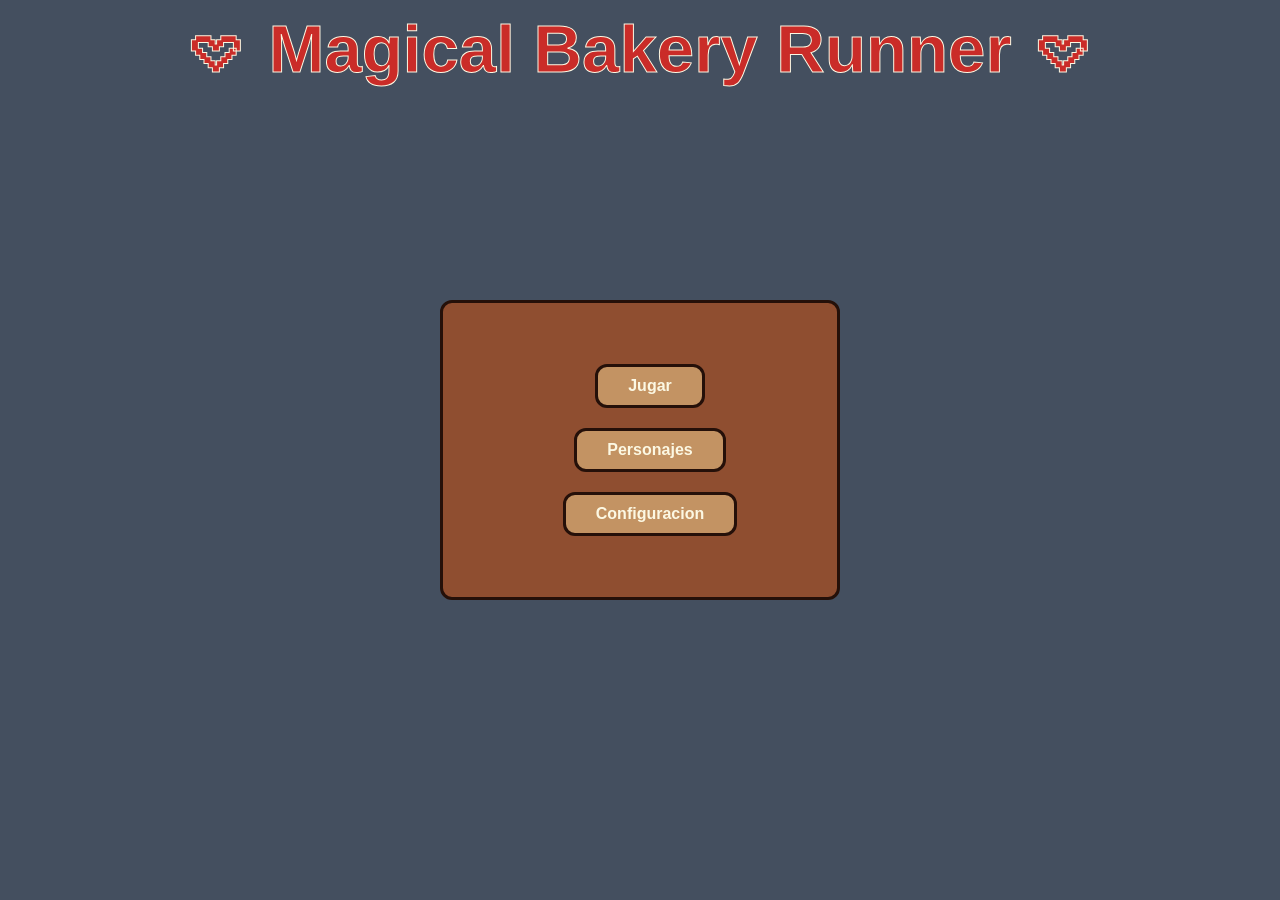
<file: index.html>
<!DOCTYPE html>
<html lang="en">
<head>
    <meta charset="UTF-8">
    <meta name="viewport" content="width=device-width, initial-scale=1.0">

    <title>Menu Principal</title>
    <link rel="icon" type="image/png" href="src/img/game_icon.png">

    <link rel="stylesheet" href="src/css/style.css">
    <link rel="stylesheet" href="src/css/main_menu.css">

</head>
<body>

    <div class="containerMainMenu">
        <div class="boxMainMenu">
            <div class="mainMenu">
                <h2>𖹭 Magical Bakery Runner 𖹭</h2>
                <a href="pages/runner.html">Jugar</a>
                <a href="pages/personajes.html">Personajes</a>
                <a href="pages/configuracion.html">Configuracion</a>
            </div>
        </div>
    </div>

    <audio loop autoplay id="audioMenu">
        <source src="src/sounds/menu.mp3" type="audio/mpeg">
        Your browser does not support the audio element.
    </audio>

    <script src="src/js/mainAudio.js"></script>
    
</body>
</html>
</file>
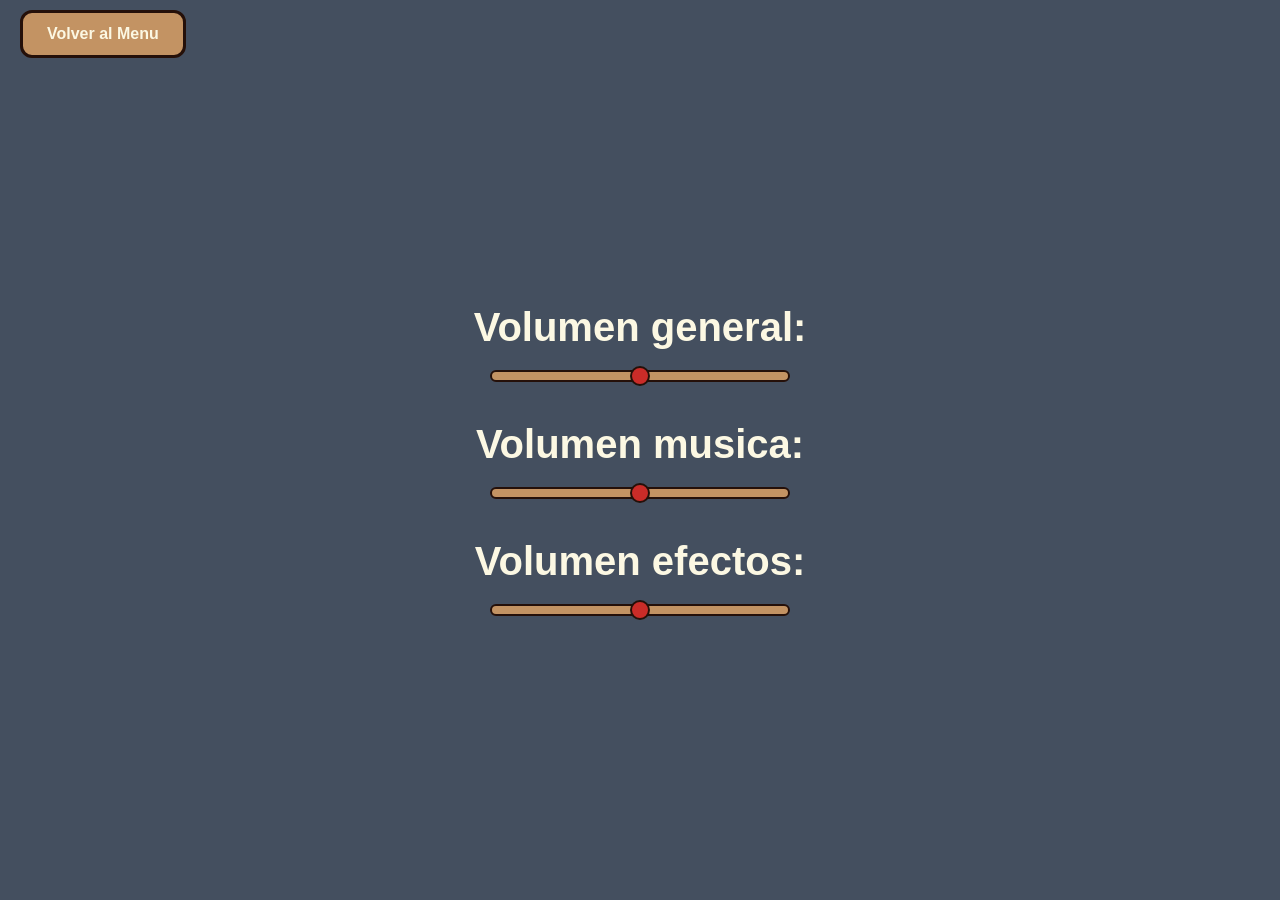
<file: pages/configuracion.html>
<!DOCTYPE html>
<html lang="en">
<head>
    <meta charset="UTF-8">
    <meta name="viewport" content="width=device-width, initial-scale=1.0">
    <title>Configuracion</title>
    <link rel="icon" type="image/png" href="../src/img/game_icon.png">

    <link rel="stylesheet" href="../src/css/style.css">
    <link rel="stylesheet" href="../src/css/configuracion.css">

</head>
<body>

    <a href="../index.html" target="_top"> Volver al Menu </a>

    <section class="settings">
        <h1>Volumen general:</h1>
        <input type="range" id="volumenGeneral" min="0" max="1" step="0.01">

        <h1>Volumen musica:</h1>
        <input type="range" id="volumenMusica" min="0" max="1" step="0.01">

        <h1>Volumen efectos:</h1>
        <input type="range" id="volumenEfectos" min="0" max="1" step="0.01">

        <audio loop autoplay id="audioMenu">
            <source src="../src/sounds/menu.mp3" type="audio/mpeg">
            Your browser does not support the audio element.
        </audio>
    </section>

    <script type="module" src="../src/js/configuracion.js"></script>
    
</body>
</html>
</file>
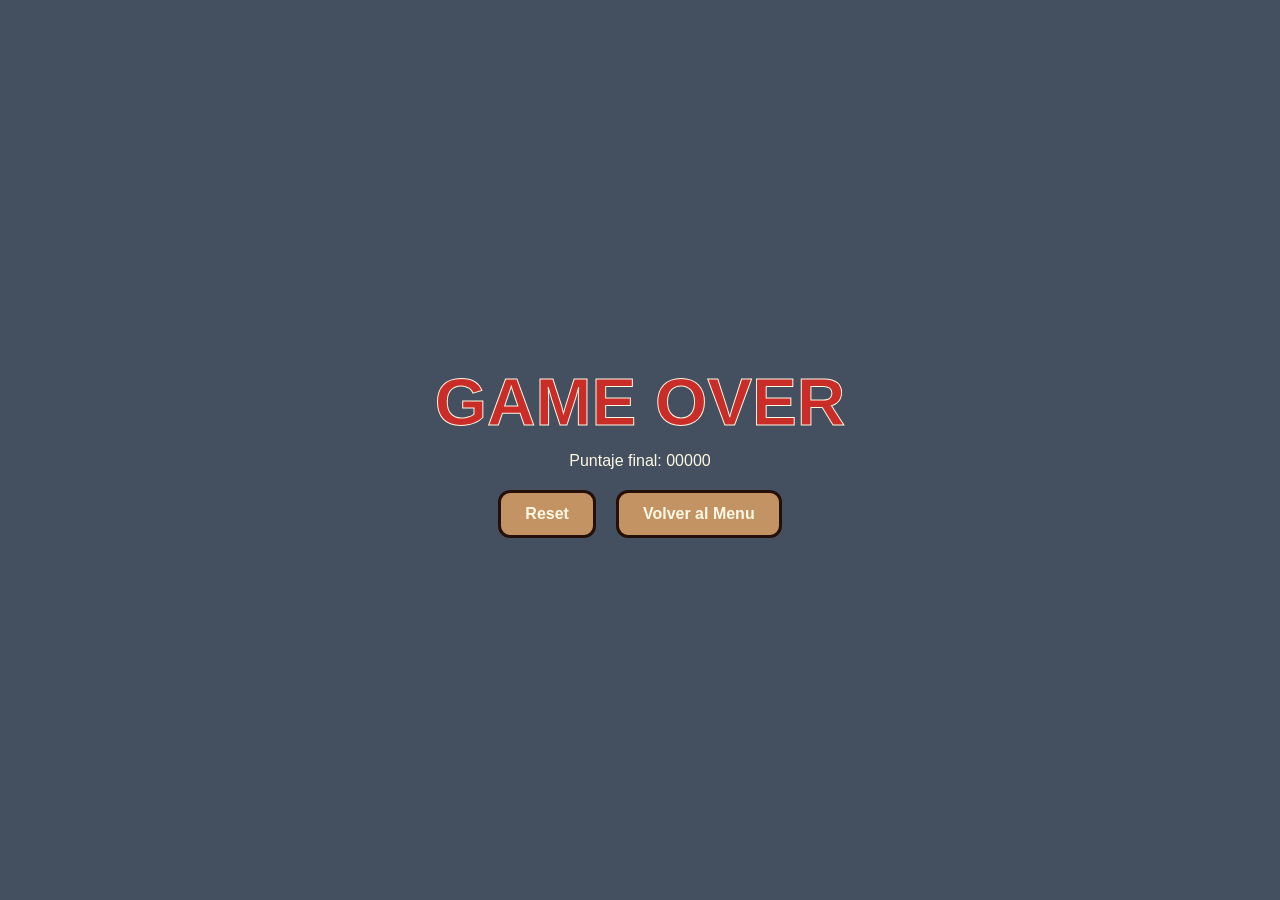
<file: pages/runner_game-over.html>
<!DOCTYPE html>
<html lang="en">
<head>
    <meta charset="UTF-8">
    <meta name="viewport" content="width=device-width, initial-scale=1.0">
    <title>Document</title>
    <link rel="stylesheet" href="../src/css/style.css">
    <link rel="stylesheet" href="../src/css/runner.css">
</head>
<body class="game-over-body">

    <div class="game-over-page">
        <h2>GAME OVER</h2>
        <p>Puntaje final: <span id="game-over-score">00000</span></p>
        <div class="game-over-buttons">
            <a href="./runner.html" target="_top"> Reset </a>
            <a href="../index.html" target="_top"> Volver al Menu </a>
        </div>
    </div>

    <script src="../src/js/runner_game-over.js" type="module"></script>
    
</body>
</html>
</file>
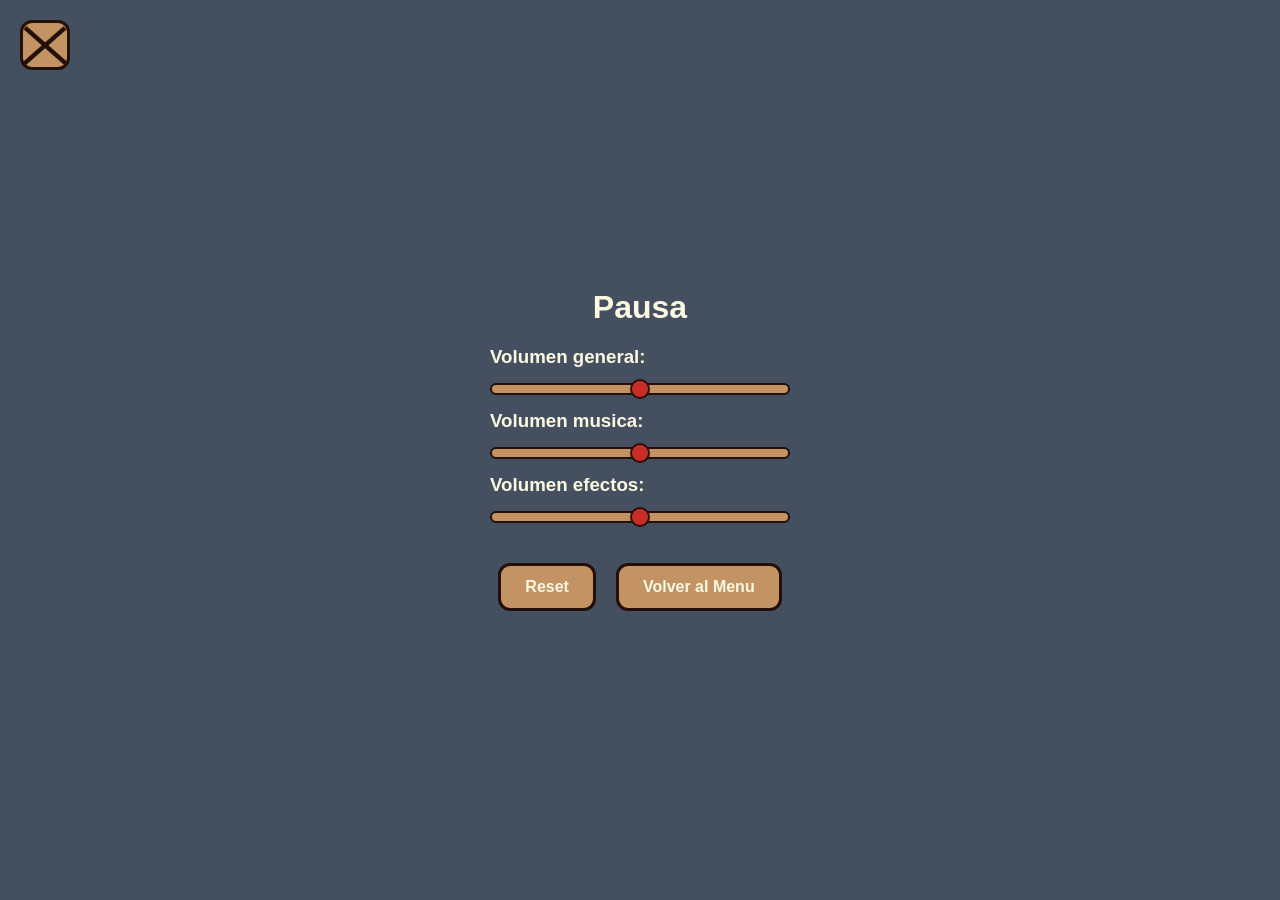
<file: pages/runner_pausa.html>
<!DOCTYPE html>
<html lang="en">
<head>
    <meta charset="UTF-8">
    <meta name="viewport" content="width=device-width, initial-scale=1.0">
    <title>Document</title>
    <link rel="stylesheet" href="../src/css/style.css">
    <link rel="stylesheet" href="../src/css/runner.css">
</head>
<body class="pause-body">
    
    <div class="pause-page">
        <button id="cerrar_pausa" type="button"></button>

        <h1>Pausa</h1>

        <div class="settings">
            <h3>Volumen general:</h3>
            <input type="range" id="volumenGeneral" min="0" max="1" step="0.01">

            <h3>Volumen musica:</h3>
            <input type="range" id="volumenMusica" min="0" max="1" step="0.01">

            <h3>Volumen efectos:</h3>
            <input type="range" id="volumenEfectos" min="0" max="1" step="0.01">
        </div>

        <div class="pause-buttons">
            <a href="./runner.html" target="_top"> Reset </a>
            <a href="../index.html" target="_top"> Volver al Menu </a>
        </div>
    </div>

    <script src="../src/js/runner_pausa.js" type="module"></script>
</body>
</html>
</file>
<file: src/css/style.css>
@import url(https://db.onlinewebfonts.com/c/160f151bb5c24f63117344faa604d58b?family=Nexa+W01+Heavy);

*{
    box-sizing: border-box;
    margin: 0;
    padding: 0;
}

body {
    background-color: var(--color-blue);
    font-family: 'Nexa W01 Heavy', sans-serif;
}

a {
    display: inline-block;
    padding: 12px 24px;
    background-color: var(--color-brown);
    color: var(--color-white);
    border: 3px solid var(--color-darkerBrown);
    border-radius: 12px;
    text-decoration: none;
    cursor: pointer;
    transition: 0.2s ease;
    font-weight: 600;
    margin-left: 20px;
}

a:hover {
    background-color: var(--color-darkBrown);
    transform: scale(1.05);
}

#pausar,
#cerrar_pausa {
    display: inline-block;
    padding: 12px 24px;
    background-color: var(--color-brown);
    color: var(--color-white);
    border: 3px solid var(--color-darkerBrown);
    border-radius: 12px;
    text-decoration: none;
    cursor: pointer;
    transition: 0.2s ease;
    font-weight: 600;
    appearance: none;
    font-size: 0;
}

#pausar:hover,
#cerrar_pausa:hover {
    background-color: var(--color-darkBrown);
    transform: scale(1.05);
}

:root {
    --color-blue: #444F5F;
    --color-brown: #C39363;
    --color-darkBrown: #8F4E30;
    --color-darkerBrown: #251009;
    --color-red: #CA2C28;
    --color-white: #FCF8E3;
    --color-yellow: #D8AF70;
}
</file>
<file: src/css/main_menu.css>
.containerMainMenu {
    height:100vh;
    display:flex;
    justify-content:center;
    align-items:center;
}

.boxMainMenu {
    width:400px;
    height:300px;
    background:var(--color-darkBrown);
    border: 3px solid var(--color-darkerBrown);
    border-radius: 12px;
    padding: 20px;
}

.mainMenu {
    display: flex;
    flex-direction: column;
    justify-content: center;
    align-items: center;
    height: 100%;
    color: white;
    gap: 20px;
}

.mainMenu h2 {
    color: var(--color-red);
    font-size: 4.2rem;
    -webkit-text-stroke: 1px var(--color-white);
    padding: 10px 15px;
    border-radius: 8px;
    top: -0.1px;
    position: absolute;
}

.mainMenu a {
    padding: 10px 30px;
}
</file>
<file: src/css/configuracion.css>
.settings {
    display: flex;
    flex-direction: column;
    justify-content: center;
    align-items: center;
    min-height: 100vh;
    color: var(--color-white);
    gap: 20px;
    padding: 40px 20px;
}

body > a {
    margin-top: 10px;
    position: absolute;
}

.settings h1 {
    color: var(--color-white);
    margin-top: 20px;
    font-size: 2.5em;
}

input[type="range"] {
    width: 300px;
    height: 12px;
    border-radius: 6px;
    background: var(--color-brown);
    border: 2px solid var(--color-darkerBrown);
    outline: none;
    -webkit-appearance: none;
    appearance: none;
}

/* Estilos para el thumb (botón del slider) - Chrome, Edge, Safari */
input[type="range"]::-webkit-slider-thumb {
    -webkit-appearance: none;
    appearance: none;
    width: 20px;
    height: 20px;
    border-radius: 50%;
    background: var(--color-red);
    cursor: pointer;
    border: 2px solid var(--color-darkerBrown);
    transition: 0.2s ease;
}

input[type="range"]::-webkit-slider-thumb:hover {
    background: var(--color-darkBrown);
}

/* Estilos para el thumb (botón del slider) - Firefox */
input[type="range"]::-moz-range-thumb {
    width: 20px;
    height: 20px;
    border-radius: 50%;
    background: var(--color-brown);
    cursor: pointer;
    border: 2px solid var(--color-darkerBrown);
    transition: 0.2s ease;
}

input[type="range"]::-moz-range-thumb:hover {
    background: var(--color-darkBrown);
}

/* Track para Firefox */
input[type="range"]::-moz-range-track {
    background: transparent;
    border: none;
}
</file>
<file: src/css/runner.css>
@import url(https://db.onlinewebfonts.com/c/39a2c7f346d5cfae7045aeb2fb50d9ad?family=Lulo+Clean+W01+One+Bold);


body {
  width: 100%;
  height: 100%;
  position: absolute;
  background: var(--color-blue);
  margin: 0;
  padding: 0;
  overscroll-behavior: none;
}

.container {
  width: 100%;
  height: 100%;
  position: relative;
}

.ui {
  width: 100%;
  height: 100%;
  position: absolute;
  top: 0;
  left: 0;
  font-family: "Lulo Clean W01 One Bold";
}

.score-text {
  font-size: 2em;
  color: white;
  padding: 0.8em 1.2em;
  text-shadow: 2px 2px black;
  background-color: rgba(37, 16, 9, 0.5);
  border-radius: 100px;
}

.hud-layout {
  position: absolute;
  top: 0;
  left: 0;
  width: 100%;
  display: flex;
  align-items: flex-start;
  justify-content: space-between;
  box-sizing: border-box;
  padding: 12px 18px 0;
  pointer-events: none;
}

.score-layout {
  position: absolute;
  left: 50%;
  transform: translateX(-50%);
  display: flex;
  justify-content: center;
  align-items: flex-start;
  pointer-events: none;
  margin-top: 60px;
}

.lives-layout {
  display: flex;
  flex-direction: column;
  align-items: center;
  justify-content: center;
  margin-left: auto;
  gap: 4px;
  color: #fff;
  text-shadow: 2px 2px black;
  font-family: "Lulo Clean W01 One Bold";
  pointer-events: none;
  background-color: rgba(37, 16, 9, 0.25);
  padding: 0.8em 1.2em;
  border-radius: 30px;
  margin-top: 20px;
}

.lives-label {
  font-size: 1.4rem;
}

.lives-value {
  font-size: 2.2rem;
}

#pausar {
  position: fixed;
  top: 16px;
  left: 16px;
  z-index: 30;
  width: 50px;
  height: 50px;
  background-image: url('../img/stop.png');
  background-size: contain;
  background-repeat: no-repeat;
  background-position: center;
  padding: 0;
}

#pausar:hover {
  background-color: var(--color-darkBrown);
}

.pause-body {
  background: var(--color-blue);
  position: static;
}

.game-over-body {
  background: var(--color-blue);
  position: static;
}

.pause-modal {
  position: fixed;
  inset: 0;
  z-index: 20;
}

.pause-modal__backdrop {
  position: absolute;
  inset: 0;
  background: rgba(0, 0, 0, 0.65);
}

.pause-modal__panel {
  position: absolute;
  top: 50%;
  left: 50%;
  width: min(90vw, 720px);
  height: min(80vh, 420px);
  transform: translate(-50%, -50%);
  background: #fff;
  border-radius: 18px;
  overflow: hidden;
  box-shadow: 0 24px 80px rgba(0, 0, 0, 0.45);
}

.pause-modal__panel iframe {
  width: 100%;
  height: 100%;
  border: 0;
  display: block;
}

.pause-page {
  box-sizing: border-box;
  width: 100%;
  height: 100%;
  min-height: 100vh;
  padding: 24px;
  background: var(--color-blue);
  font-family: 'Nexa W01 Heavy', sans-serif;
  color: var(--color-white);
  display: flex;
  flex-direction: column;
  align-items: center;
  justify-content: center;
  position: relative;
}

.pause-page #cerrar_pausa {
  position: absolute;
  top: 20px;
  left: 20px;
  width: 50px;
  height: 50px;
  background-image: url('../img/x.png');
  background-size: contain;
  background-repeat: no-repeat;
  background-position: center;
  padding: 0;
}

.pause-page h2 {
  color: var(--color-white);
}

.pause-page p {
  color: var(--color-white);
}

.pause-buttons {
  display: flex;
  flex-direction: row;
  gap: 20px;
  justify-content: center;
  align-items: center;
  margin-top: 20px;
}

.pause-buttons a {
  margin-left: 0;
}

.pause-page .settings {
  display: flex;
  flex-direction: column;
  gap: 15px;
  margin: 20px 0;
}

.pause-page .settings h3 {
  color: var(--color-white);
  margin: 0;
}

.pause-page .settings input[type="range"] {
  width: 300px;
  height: 12px;
  border-radius: 6px;
  background: var(--color-brown);
  border: 2px solid var(--color-darkerBrown);
  outline: none;
  -webkit-appearance: none;
  appearance: none;
}

.pause-page .settings input[type="range"]::-webkit-slider-thumb {
  -webkit-appearance: none;
  appearance: none;
  width: 20px;
  height: 20px;
  border-radius: 50%;
  background: var(--color-red);
  cursor: pointer;
  border: 2px solid var(--color-darkerBrown);
  transition: 0.2s ease;
}

.pause-page .settings input[type="range"]::-webkit-slider-thumb:hover {
  background: var(--color-darkBrown);
}

.pause-page .settings input[type="range"]::-moz-range-thumb {
  width: 20px;
  height: 20px;
  border-radius: 50%;
  background: var(--color-brown);
  cursor: pointer;
  border: 2px solid var(--color-darkerBrown);
  transition: 0.2s ease;
}

.pause-page .settings input[type="range"]::-moz-range-thumb:hover {
  background: var(--color-darkBrown);
}

.pause-page .settings input[type="range"]::-moz-range-track {
  background: transparent;
  border: none;
}

.game-over-page {
  box-sizing: border-box;
  width: 100%;
  height: 100%;
  min-height: 100vh;
  padding: 24px;
  background: var(--color-blue);
  font-family: 'Nexa W01 Heavy', sans-serif;
  display: flex;
  flex-direction: column;
  justify-content: center;
  align-items: center;
  text-align: center;
}

.game-over-page h2 {
  margin: 0 0 12px;
  font-size: 4.2rem;
  color: var(--color-red);
  -webkit-text-stroke: 1px var(--color-white);
}

.game-over-page p {
  margin: 0 0 20px;
  color: var(--color-white);
}

.game-over-buttons {
  display: flex;
  flex-direction: row;
  gap: 20px;
  justify-content: center;
  align-items: center;
}

.game-over-buttons a {
  margin-left: 0;
}
</file>
